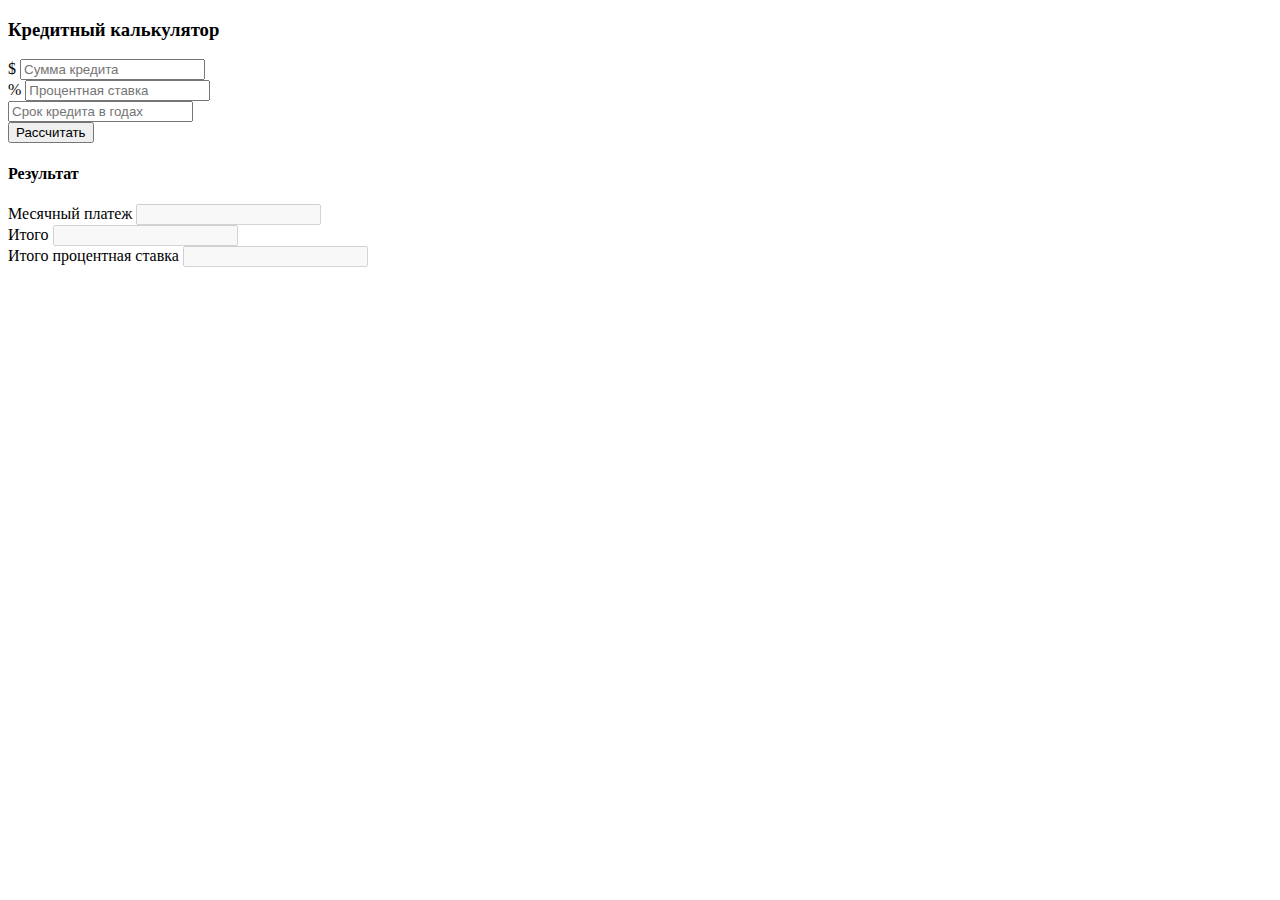
<file: credit-calculator/index.html>
<!DOCTYPE html>
<html lang="en">
  <head>
    <meta charset="UTF-8" />
    <meta http-equiv="X-UA-Compatible" content="IE=edge" />
    <meta name="viewport" content="width=device-width, initial-scale=1.0" />
    <title>Кредитный калькулятор</title>
    <link
      href="https://cdn.jsdelivr.net/npm/bootstrap@5.1.3/dist/css/bootstrap.min.css"
      rel="stylesheet"
      integrity="sha384-1BmE4kWBq78iYhFldvKuhfTAU6auU8tT94WrHftjDbrCEXSU1oBoqyl2QvZ6jIW3"
      crossorigin="anonymous"
    />
  </head>
  <body class="bg-dark">
    <div class="container">
      <div class="row">
        <div class="col-md-6 mx-auto">
          <div class="card text-center mt-5">
            <div class="card-body">
              <h3 class="heading display-5 pb-3">Кредитный калькулятор</h3>
              <form id="loan-form">
                <div class="mb-3">
                  <div class="input-group">
                    <span class="input-group-text" id="basic-addon1">$</span>
                    <input
                      id="amount"
                      type="number"
                      class="form-control"
                      placeholder="Сумма кредита"
                    />
                  </div>
                </div>
                <div class="mb-3">
                  <div class="input-group">
                    <span class="input-group-text" id="basic-addon1">%</span>
                    <input
                      id="interest"
                      type="number"
                      class="form-control"
                      placeholder="Процентная ставка"
                    />
                  </div>
                </div>
                <div class="mb-3">
                  <input
                    id="years"
                    type="number"
                    class="form-control"
                    placeholder="Срок кредита в годах"
                  />
                </div>
                <div class="mb-5">
                  <button class="btn btn-dark w-100" type="submit">
                    Рассчитать
                  </button>
                </div>
              </form>
              <!--               
              <div id="loader">
                <img class="w-100" src="images/loader.gif" alt="Loader" />
              </div> -->

              <div id="output">
                <h4>Результат</h4>
                <div class="mb-3">
                  <div class="input-group">
                    <span class="input-group-text">
                      Месячный платеж</span
                    >
                    <input
                      id="monthly-payment"
                      type="number"
                      class="form-control"
                      disabled
                    />
                  </div>
                </div>
                <div class="mb-3">
                  <div class="input-group">
                    <span class="input-group-text" id="total"> Итого</span>
                    <input
                      id="total-payment"
                      type="number"
                      class="form-control"
                      disabled
                    />
                  </div>
                </div>
                <div class="mb-3">
                  <div class="input-group">
                    <span class="input-group-text">
                      Итого процентная ставка</span
                    >
                    <input
                      id="total-interest"
                      type="number"
                      class="form-control"
                      disabled
                    />
                  </div>
                </div>
              </div>
            </div>
          </div>
        </div>
      </div>
    </div>
    <script
      src="https://cdn.jsdelivr.net/npm/bootstrap@5.1.3/dist/js/bootstrap.bundle.min.js"
      integrity="sha384-ka7Sk0Gln4gmtz2MlQnikT1wXgYsOg+OMhuP+IlRH9sENBO0LRn5q+8nbTov4+1p"
      crossorigin="anonymous"
    ></script>
    <script src="js/app.js"></script>
  </body>
</html>
</file>
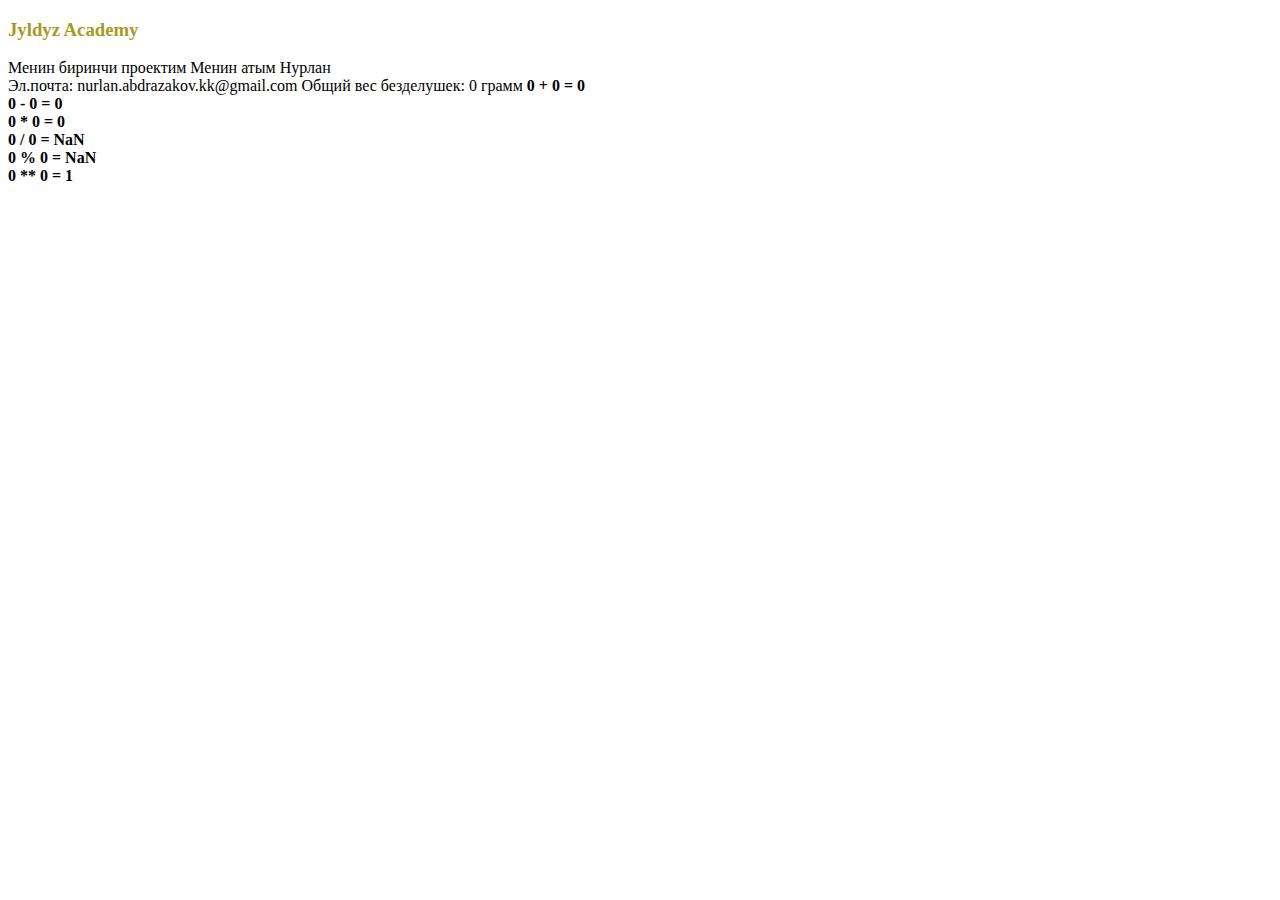
<file: 1-week/task-1/index.html>
<!DOCTYPE html>
<html lang="en">
<head>
    <meta charset="UTF-8">
    <meta http-equiv="X-UA-Compatible" content="IE=edge">
    <meta name="viewport" content="width=device-width, initial-scale=1.0">
    <title>Document</title>
</head>
<body>
    <h3 style="color:hsl(54, 69%, 39%)"> Jyldyz Academy</H3>
    <script src="script1.js"></script>
    <script src="script2.js"></script>
    <script src="script3.js"></script>
    <script src="script4.js"></script>
    <script src="script5.js"></script>
</body>
</html>
</file>
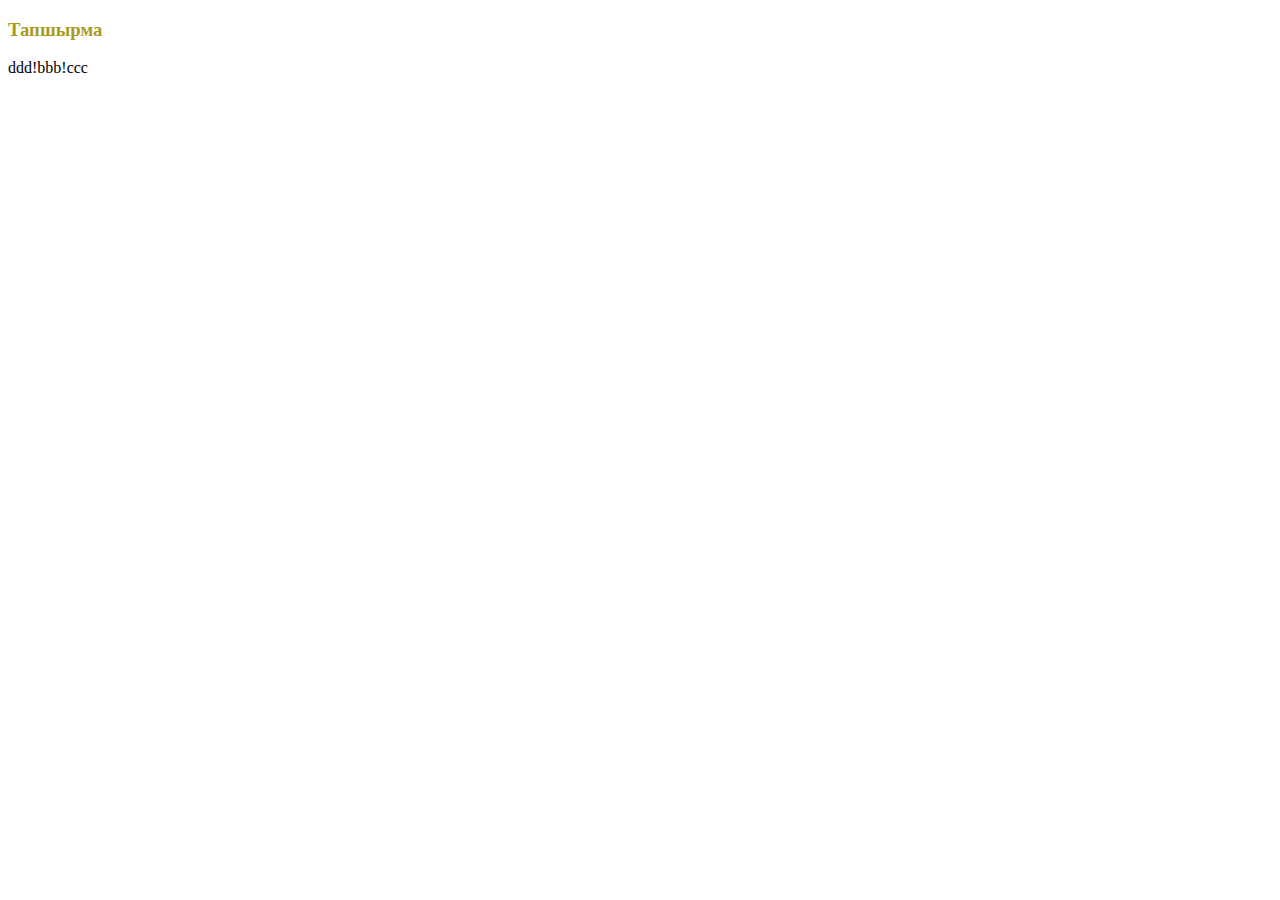
<file: 1-week/task-2/index.html>
<!DOCTYPE html>
<html lang="en">
<head>
    <meta charset="UTF-8">
    <meta http-equiv="X-UA-Compatible" content="IE=edge">
    <meta name="viewport" content="width=device-width, initial-scale=1.0">
    <title>Document</title>
</head>
<body>
    <h3 style="color:hsl(54, 69%, 39%)">Тапшырма</H3>
        <script src="script1.js"></script>
        <script src="script2.js"></script>
        <script src="script3.js"></script>
        <script src="script4.js"></script>
        <script src="script5.js"></script>
</body>
</html>
</file>
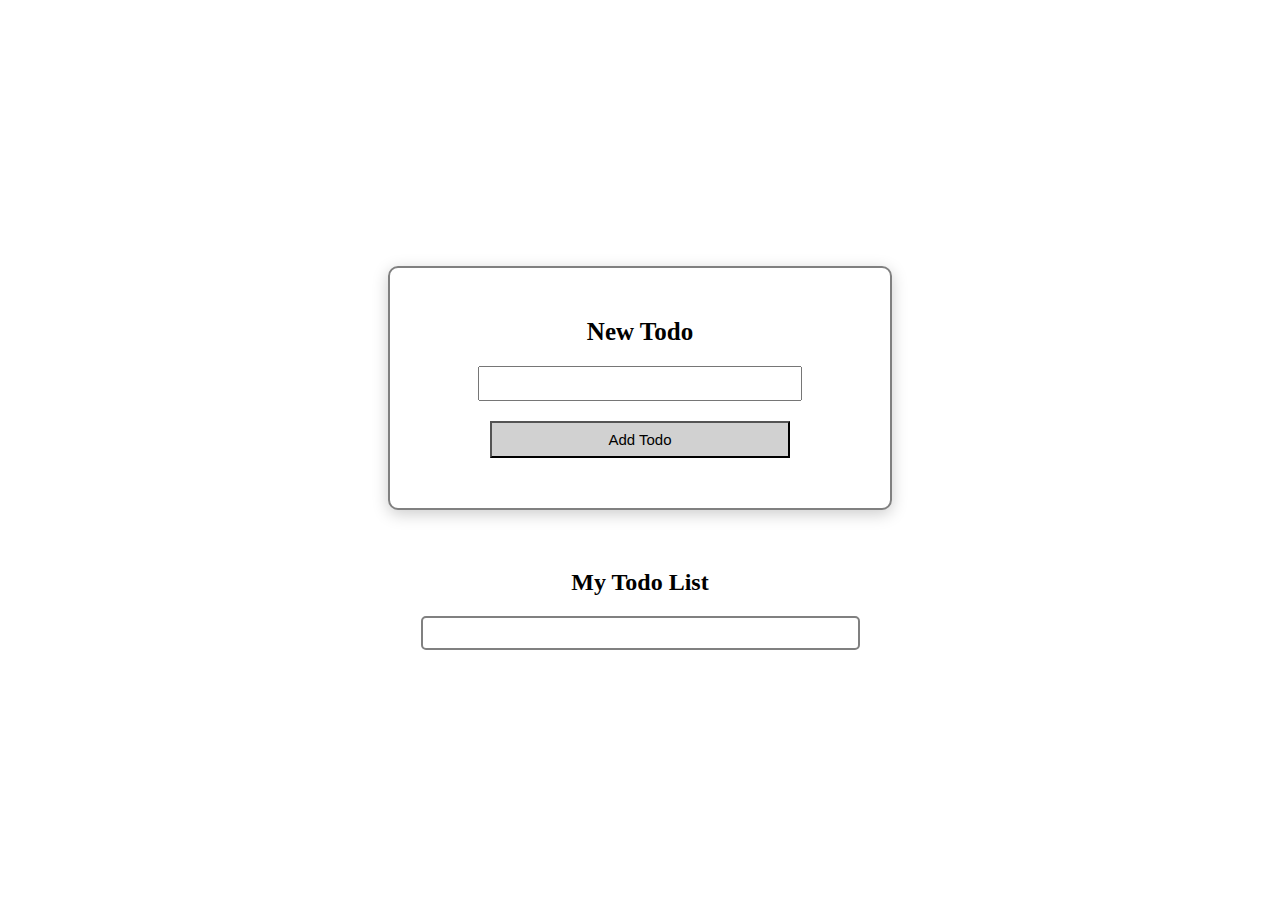
<file: 3-week/task-7/index.html>
<!DOCTYPE html>
<html lang="en">
<head>
    <meta charset="UTF-8">
    <meta http-equiv="X-UA-Compatible" content="IE=edge">
    <meta name="viewport" content="width=device-width, initial-scale=1.0">
    <title>My Todo List</title>
    <link rel="stylesheet" href="css/style.css">
</head>
<body>
      <div class="wrapper">
        <form id="add-todo-form" class="form">
            <label for="input-todo">New Todo</label>
            <input type="text" id="input-todo">
            <button type="submit">Add Todo</button>
        </form>
        <h2>My Todo List</h2>
        <div class="todo-list" id="todo-output"></div>
    </div>
   <script src="script.js"></script>
</body>
</html>
</file>
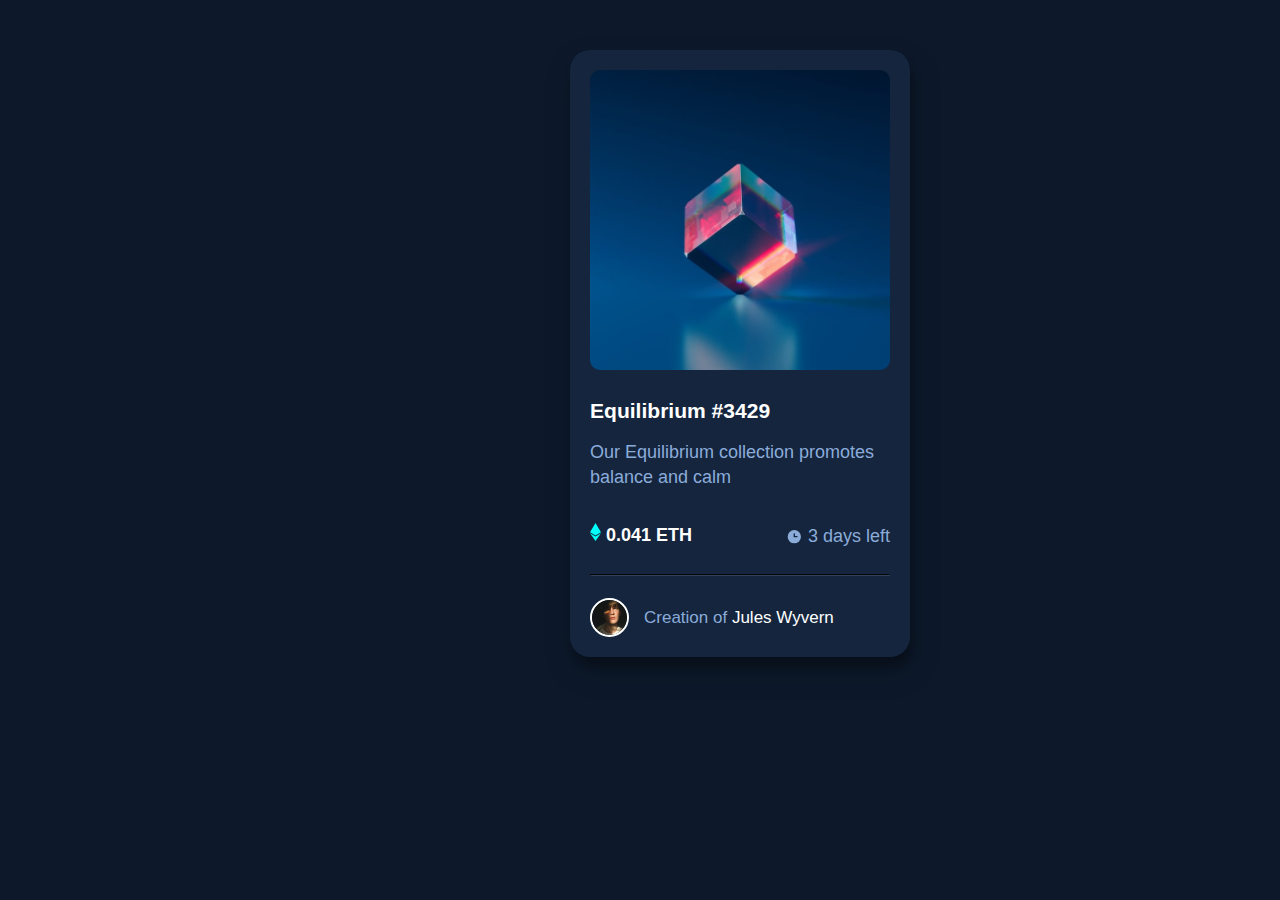
<file: 3-week/task-6/card.html>
<!DOCTYPE html>
<html lang="en">
<head>
    <meta charset="UTF-8">
    <meta http-equiv="X-UA-Compatible" content="IE=edge">
    <meta name="viewport" content="width=device-width, initial-scale=1.0">
    <title>CARD</title>
</head>
<body>
    
    <script src="script.js"></script>
</body>
</html>
</file>
<file: 3-week/task-7/css/style.css>
*::after,
*::before {
    margin: 0;
    padding: 0;
    box-sizing: border-box;
}

.wrapper {
    display: flex;
    justify-content: center;
    flex-direction: column;
    align-items: center;
    height: 100vh;
    text-align: center;
}
.form {
    width: 400px;
    padding: 50px;
    box-shadow: 0 4px 16px #ccc; 
    border: 2px solid grey;
    border-radius: 10px;
    margin-bottom: 40px;
}
#input-todo {
   display: inline-block;
   padding: 8px 10px;
   justify-content: center;
   margin: 0 auto;
   width: 300px;
}

label {
    display: inline-block;
    font-size: 25px;
    font-weight: bold;
    margin-bottom: 20px;
}

button {
    display: inline-block;
    padding: 8px 10px;
    margin-top: 20px ;
    background-color: #D1D1D1;
    width: 300px;
    font-size: 15px;
    
}

h2 {
    margin-bottom: 20px;
}
.todo-list {
    border: 2px solid grey; 
    border-radius: 5px;
    width: 400px;
    padding: 20px 20px 10px 15px;
    text-align: center;
} 

.todo-item {
     background-color: #fad178; 
     margin: 10px auto;
     padding: 8px 10px;
     text-align: center;
     width: 300px;   
}
</file>
